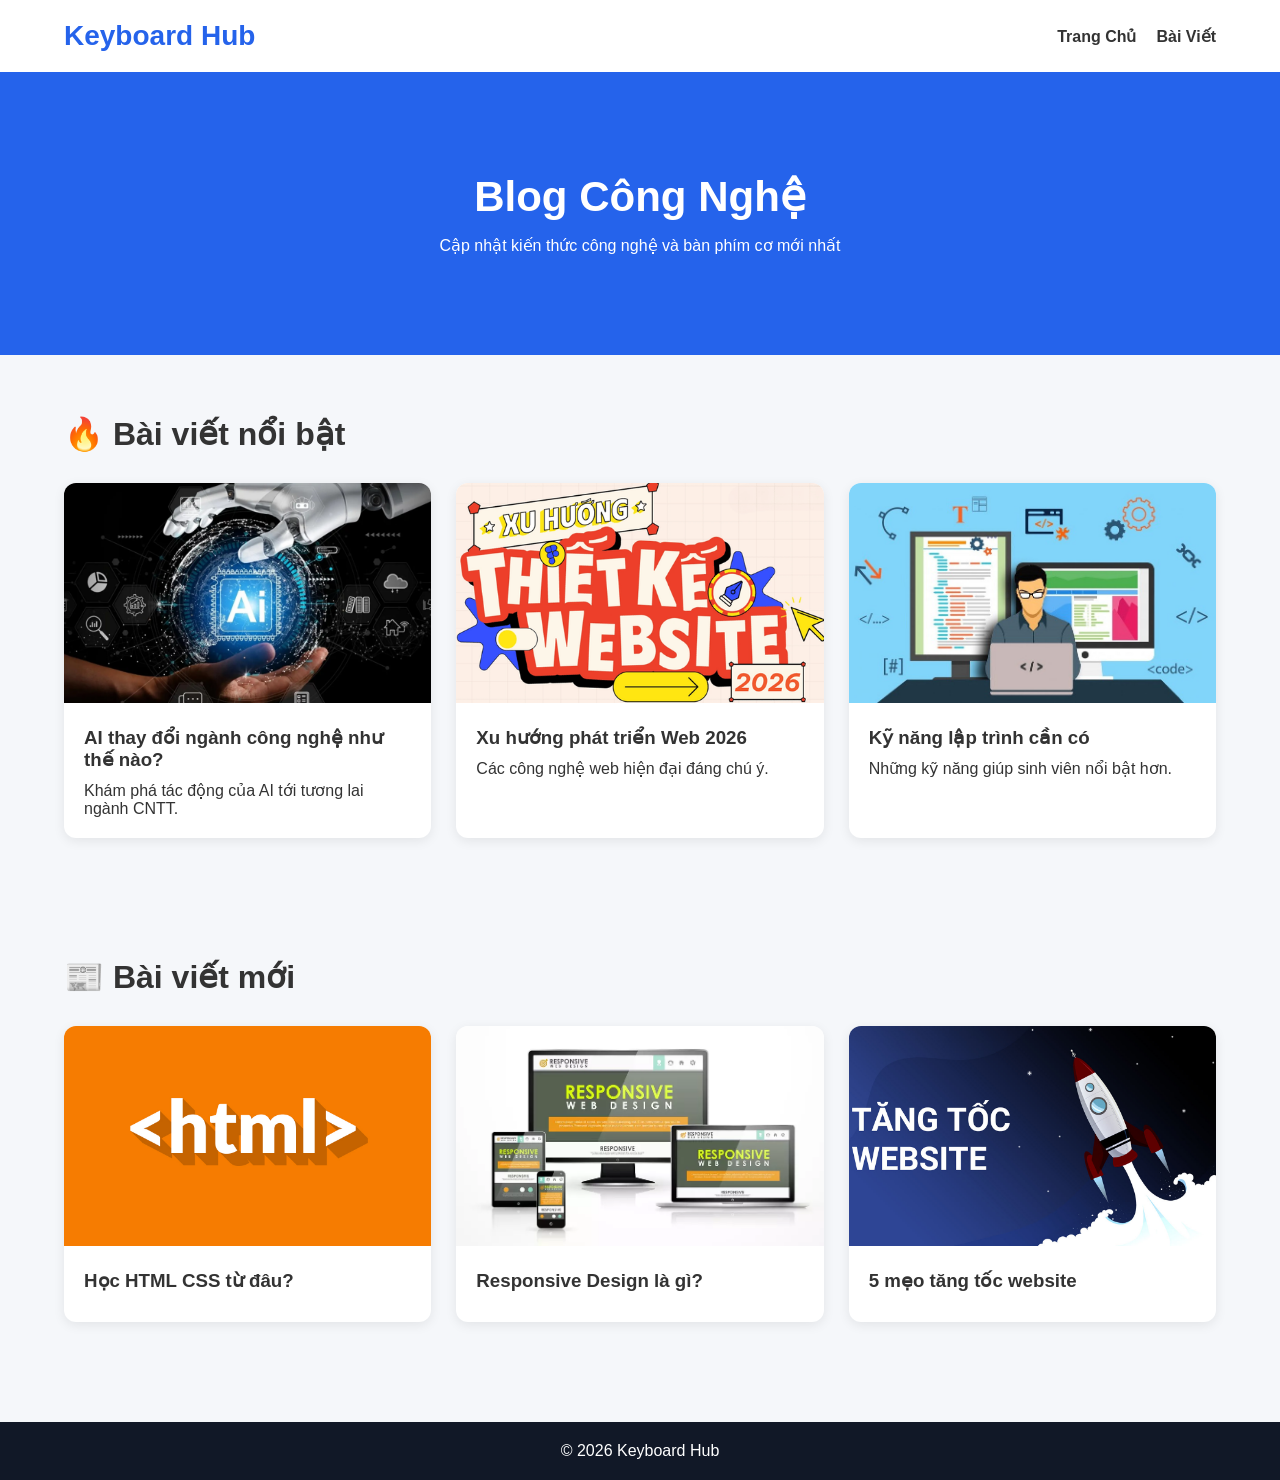
<file: public/index.html>
<!DOCTYPE html>
<html lang="vi">
<head>
    <meta charset="UTF-8">
    <meta name="viewport" content="width=device-width, initial-scale=1.0">
    <title>Keyboard Hub</title>
    <link rel="stylesheet" href="../public/css/style.css">
</head>
<body>

<header>
    <div class="container navbar">
        <div class="logo">Keyboard Hub</div>

        <nav>
            <ul>
                <li><a href="index.html">Trang Chủ</a></li>
                <li><a href="bai-viet.html">Bài Viết</a></a></li>
            </ul>
        </nav>
    </div>
</header>

<section class="hero">
    <h1>Blog Công Nghệ</h1>
    <p>Cập nhật kiến thức công nghệ và bàn phím cơ mới nhất</p>
</section>

<section class="section">
    <div class="container">
        <h2 class="section-title">🔥 Bài viết nổi bật</h2>

        <div class="posts">

            <div class="card">
                <img src="../public/images/img4.jpg" alt="">
                <div class="card-content">
                    <h3>AI thay đổi ngành công nghệ như thế nào?</h3>
                    <p>Khám phá tác động của AI tới tương lai ngành CNTT.</p>
                </div>
            </div>

            <div class="card">
              <img src="../public/images/img5.jpg" alt="">
                <div class="card-content">
                    <h3>Xu hướng phát triển Web 2026</h3>
                    <p>Các công nghệ web hiện đại đáng chú ý.</p>
                </div>
            </div>

            <div class="card">
               <img src="../public/images/img6.jpg" alt="">
                <div class="card-content">
                    <h3>Kỹ năng lập trình cần có</h3>
                    <p>Những kỹ năng giúp sinh viên nổi bật hơn.</p>
                </div>
            </div>

        </div>
    </div>
</section>

<section class="section">
    <div class="container">
        <h2 class="section-title">📰 Bài viết mới</h2>

        <div class="posts">

            <div class="card">
               <img src="../public/images/img1.jpg" alt="">
                <div class="card-content">
                    <h3>Học HTML CSS từ đâu?</h3>
                </div>
            </div>

            <div class="card">
               <img src="../public/images/img2.jpg" alt="">
                <div class="card-content">
                    <h3>Responsive Design là gì?</h3>
                </div>
            </div>

            <div class="card">
              <img src="../public/images/img3.jpg" alt="">
                <div class="card-content">
                    <h3>5 mẹo tăng tốc website</h3>
                </div>
            </div>

        </div>
    </div>
</section>

<footer>
    © 2026 Keyboard Hub
</footer>

</body>
</html>
</file>
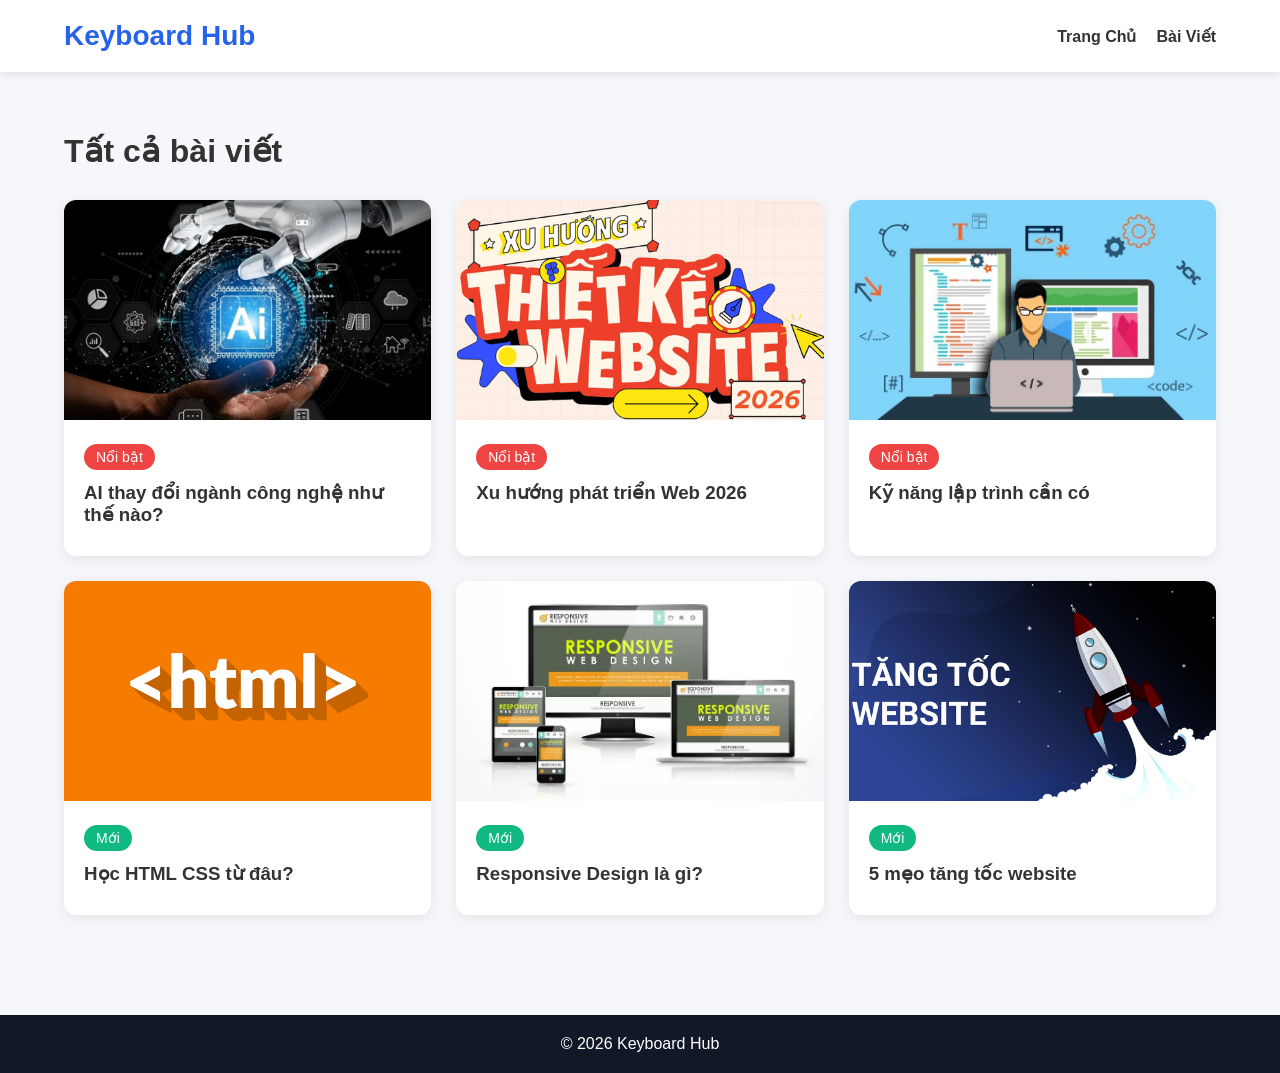
<file: public/bai-viet.html>
<!DOCTYPE html>
<html lang="vi">
<head>
    <meta charset="UTF-8">
    <meta name="viewport" content="width=device-width, initial-scale=1.0">
    <title>Tất cả bài viết</title>
    <link rel="stylesheet" href="../public/css/style.css">
</head>
<body>

<header>
    <div class="container navbar">
        <div class="logo">Keyboard Hub</div>

        <nav>
            <ul>
                <li><a href="index.html">Trang Chủ</a></li>
                <li><a href="bai-viet.html">Bài Viết</a></a></li>
            </ul>
        </nav>
    </div>
</header>

<section class="section">
    <div class="container">
        <h2 class="section-title">Tất cả bài viết</h2>

        <div class="posts">

            <div class="card">
                <img src="../public/images/img4.jpg" alt="">
                <div class="card-content">
                    <span class="badge hot">Nổi bật</span>
                    <h3>AI thay đổi ngành công nghệ như thế nào?</h3>
                </div>
            </div>

            <div class="card">
                <img src="../public/images/img5.jpg" alt="">
                <div class="card-content">
                    <span class="badge hot">Nổi bật</span>
                    <h3>Xu hướng phát triển Web 2026</h3>
                </div>
            </div>

            <div class="card">
               <img src="../public/images/img6.jpg" alt="">
                <div class="card-content">
                    <span class="badge hot">Nổi bật</span>
                    <h3>Kỹ năng lập trình cần có</h3>
                </div>
            </div>

            <div class="card">
                 <img src="../public/images/img1.jpg" alt="">
                <div class="card-content">
                    <span class="badge new">Mới</span>
                    <h3>Học HTML CSS từ đâu?</h3>
                </div>
            </div>

            <div class="card">
                 <img src="../public/images/img2.jpg" alt="">
                <div class="card-content">
                    <span class="badge new">Mới</span>
                    <h3>Responsive Design là gì?</h3>
                </div>
            </div>

            <div class="card">
                 <img src="../public/images/img3.jpg" alt="">
                <div class="card-content">
                    <span class="badge new">Mới</span>
                    <h3>5 mẹo tăng tốc website</h3>
                </div>
            </div>

        </div>
    </div>
</section>

<footer>
    © 2026 Keyboard Hub
</footer>

</body>
</html>
</file>
<file: public/css/style.css>
* {
    margin: 0;
    padding: 0;
    box-sizing: border-box;
}

body {
    font-family: Arial, sans-serif;
    background: #f5f7fa;
    color: #333;
}

.container {
    width: 90%;
    max-width: 1200px;
    margin: auto;
}

header {
    background: #fff;
    box-shadow: 0 2px 8px rgba(0,0,0,.1);
}

.navbar {
    display: flex;
    justify-content: space-between;
    align-items: center;
    padding: 20px 0;
}

.logo {
    color: #2563eb;
    font-size: 28px;
    font-weight: bold;
}

nav ul {
    display: flex;
    list-style: none;
    gap: 20px;
}

nav a {
    text-decoration: none;
    color: #333;
    font-weight: bold;
}

.hero {
    background: #2563eb;
    color: white;
    text-align: center;
    padding: 100px 20px;
}

.hero h1 {
    font-size: 42px;
    margin-bottom: 15px;
}

.section {
    padding: 60px 0;
}

.section-title {
    margin-bottom: 30px;
    font-size: 32px;
}

.posts {
    display: grid;
    grid-template-columns: repeat(3, 1fr);
    gap: 25px;
}

.card {
    background: white;
    border-radius: 12px;
    overflow: hidden;
    box-shadow: 0 3px 12px rgba(0,0,0,.08);
    transition: .3s;
}

.card:hover {
    transform: translateY(-5px);
}

.card img {
    width: 100%;
    height: 220px;
    object-fit: cover;
}

.card-content {
    padding: 20px;
}

.card h3 {
    margin-bottom: 10px;
}

.badge {
    display: inline-block;
    padding: 5px 12px;
    border-radius: 20px;
    color: white;
    font-size: 14px;
    margin-bottom: 12px;
}

.hot {
    background: #ef4444;
}

.new {
    background: #10b981;
}

footer {
    background: #111827;
    color: white;
    text-align: center;
    padding: 20px;
    margin-top: 40px;
}

/* Responsive */

@media(max-width:768px){

    .navbar{
        flex-direction: column;
        gap: 15px;
    }

    .hero h1{
        font-size: 30px;
    }

    .posts{
        grid-template-columns: 1fr;
    }
}
</file>
